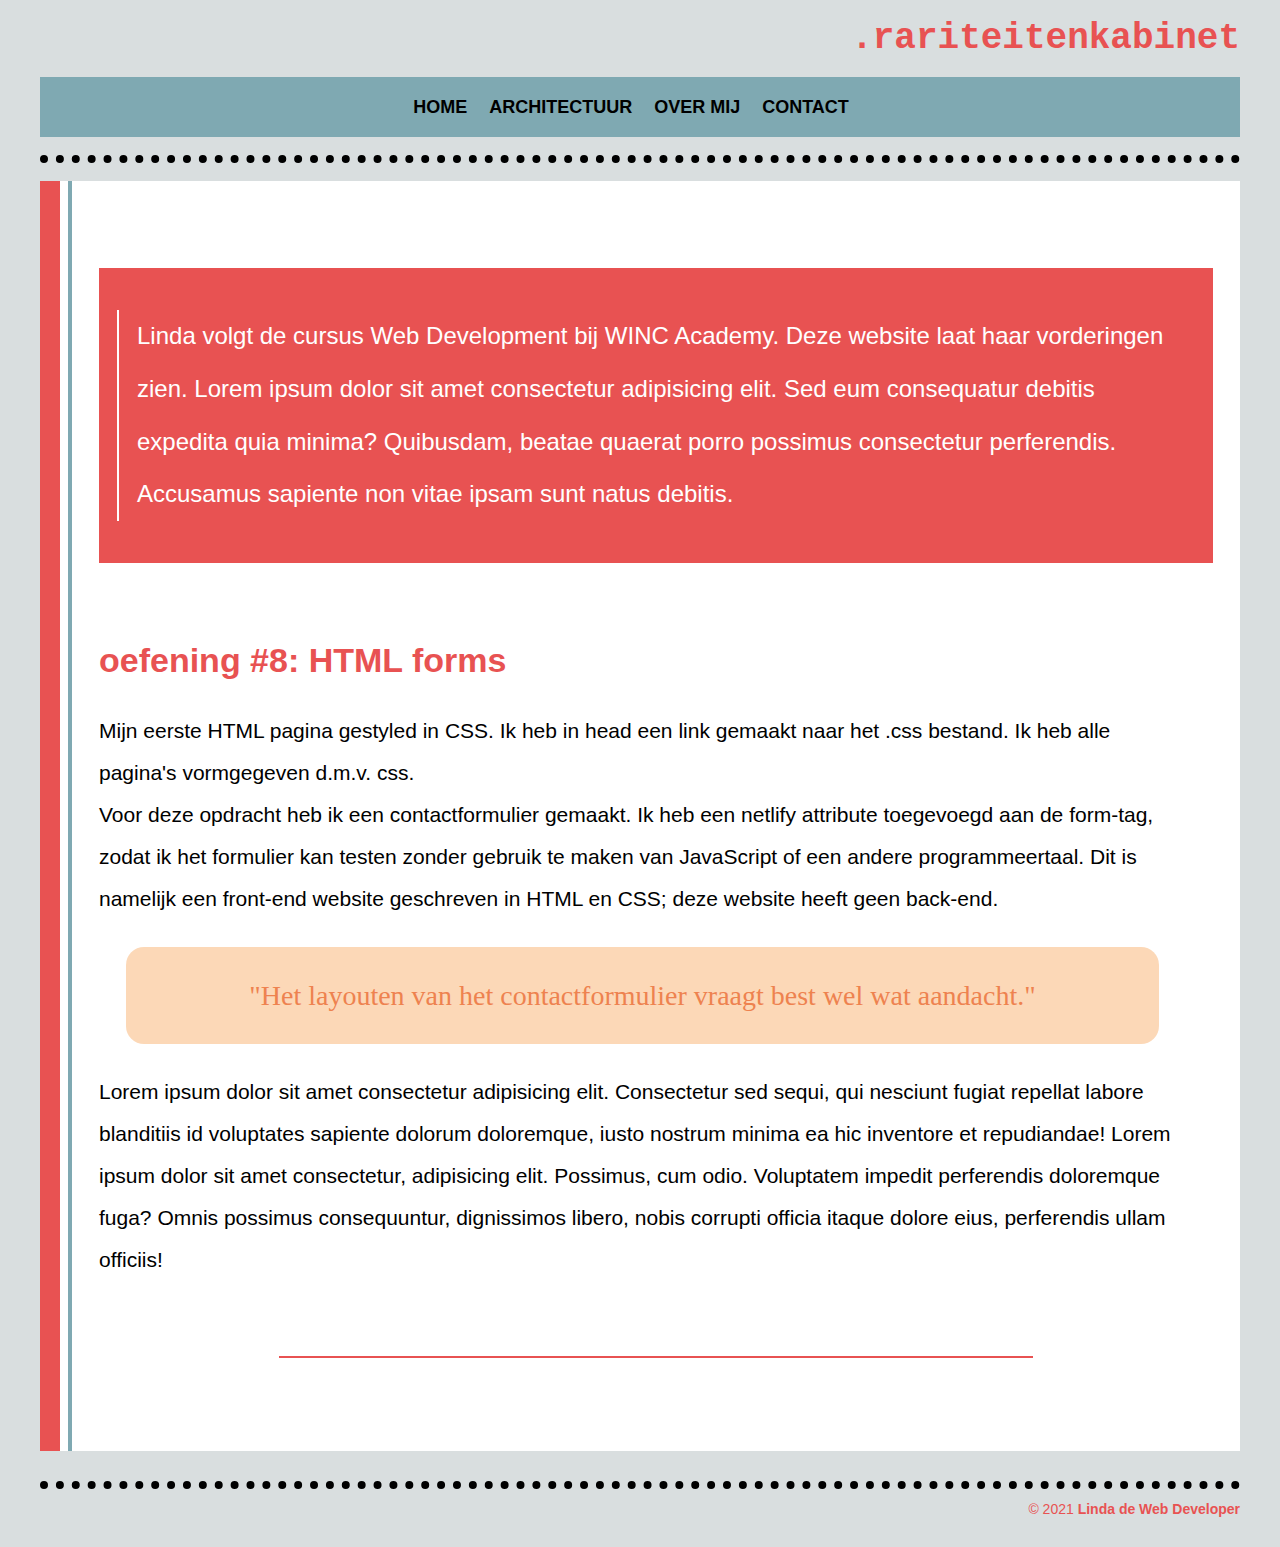
<file: index.html>
<!DOCTYPE html>

<html>

<head>
    <title>.rariteitenkabinet</title>
    <link rel="stylesheet" type="text/css" href="css/styles.css">
</head>

<body>
    <!--block-container voor de breedte van de body.-->
    <div id="container-body">

        <header id="site-header">

            <!--block-container voor het binden van de sections binnen de header.-->
            <div class="container-site-header">

                <section class="site-title">
                    <h1>.rariteitenkabinet</h1>
                </section>

                <section class="site-header">
                    <nav class="primary-navigation">
                        <ul>
                            <li><a href="index.html">home</a></li>
                            <li><a href="pagina1.html">architectuur</a></li>
                            <li><a href="about.html">over mij</a></li>
                            <li><a href="contact.html">contact</a></li>
                        </ul>
                    </nav>
                </section> <!-- ./site-header -->

            </div> <!-- ./container-site-header -->
        </header>

        <main>
            <div class="container-main">
                <div class="vertical-line-1">
                </div> <!-- ./vertical-line-1 -->

                <div class="vertical-line-2">
                </div> <!-- ./vertical-line-2 -->

                <section id="content-space">
                    <div class="main-header">
                        <p>
                            Linda volgt de cursus Web Development bij WINC Academy. Deze website laat haar vorderingen
                            zien. Lorem ipsum dolor sit amet consectetur adipisicing elit. Sed eum consequatur debitis
                            expedita quia minima? Quibusdam, beatae quaerat porro possimus consectetur perferendis.
                            Accusamus sapiente non vitae ipsam sunt natus debitis.
                        </p>
                    </div> <!-- ./ main-header -->

                    <div class="container-articles">
                        <div class="article-style-1">
                            <h2>oefening #8: HTML forms</h2>
                            <p>
                                Mijn eerste HTML pagina gestyled in CSS. Ik heb in head een link gemaakt naar het .css
                                bestand. Ik heb alle pagina's vormgegeven d.m.v. css. <br>
                                Voor deze opdracht heb ik een contactformulier gemaakt. Ik heb een netlify attribute
                                toegevoegd aan de form-tag, zodat ik het formulier kan testen zonder gebruik te maken
                                van JavaScript of een andere programmeertaal. Dit is namelijk een front-end website
                                geschreven in HTML en CSS; deze website heeft geen back-end.
                            </p>
                            <p class="quote">
                                "Het layouten van het contactformulier vraagt best wel wat aandacht."
                            </p>
                            <p>
                                Lorem ipsum dolor sit amet consectetur adipisicing elit. Consectetur sed sequi, qui
                                nesciunt fugiat repellat labore blanditiis id voluptates sapiente dolorum doloremque,
                                iusto nostrum minima ea hic inventore et repudiandae! Lorem ipsum dolor sit amet
                                consectetur, adipisicing elit. Possimus, cum odio. Voluptatem impedit perferendis
                                doloremque fuga? Omnis possimus consequuntur, dignissimos libero, nobis corrupti officia
                                itaque dolore eius, perferendis ullam officiis!
                            </p>
                        </div> <!-- article-style-1 -->

                        <hr class="line-break">

                    </div> <!-- container-articles -->

                </section> <!-- ./content space-->
            </div> <!-- ./container-main -->
        </main>

        <footer>
            <div class="container-footer">
                <p id="copyright">
                    © 2021 <a class="webdeveloper" href="about.html">Linda de Web Developer</a>
                </p>
            </div> <!-- ./container-footer -->
        </footer>

    </div> <!-- ./container-body-->

</body>

</html>
</file>
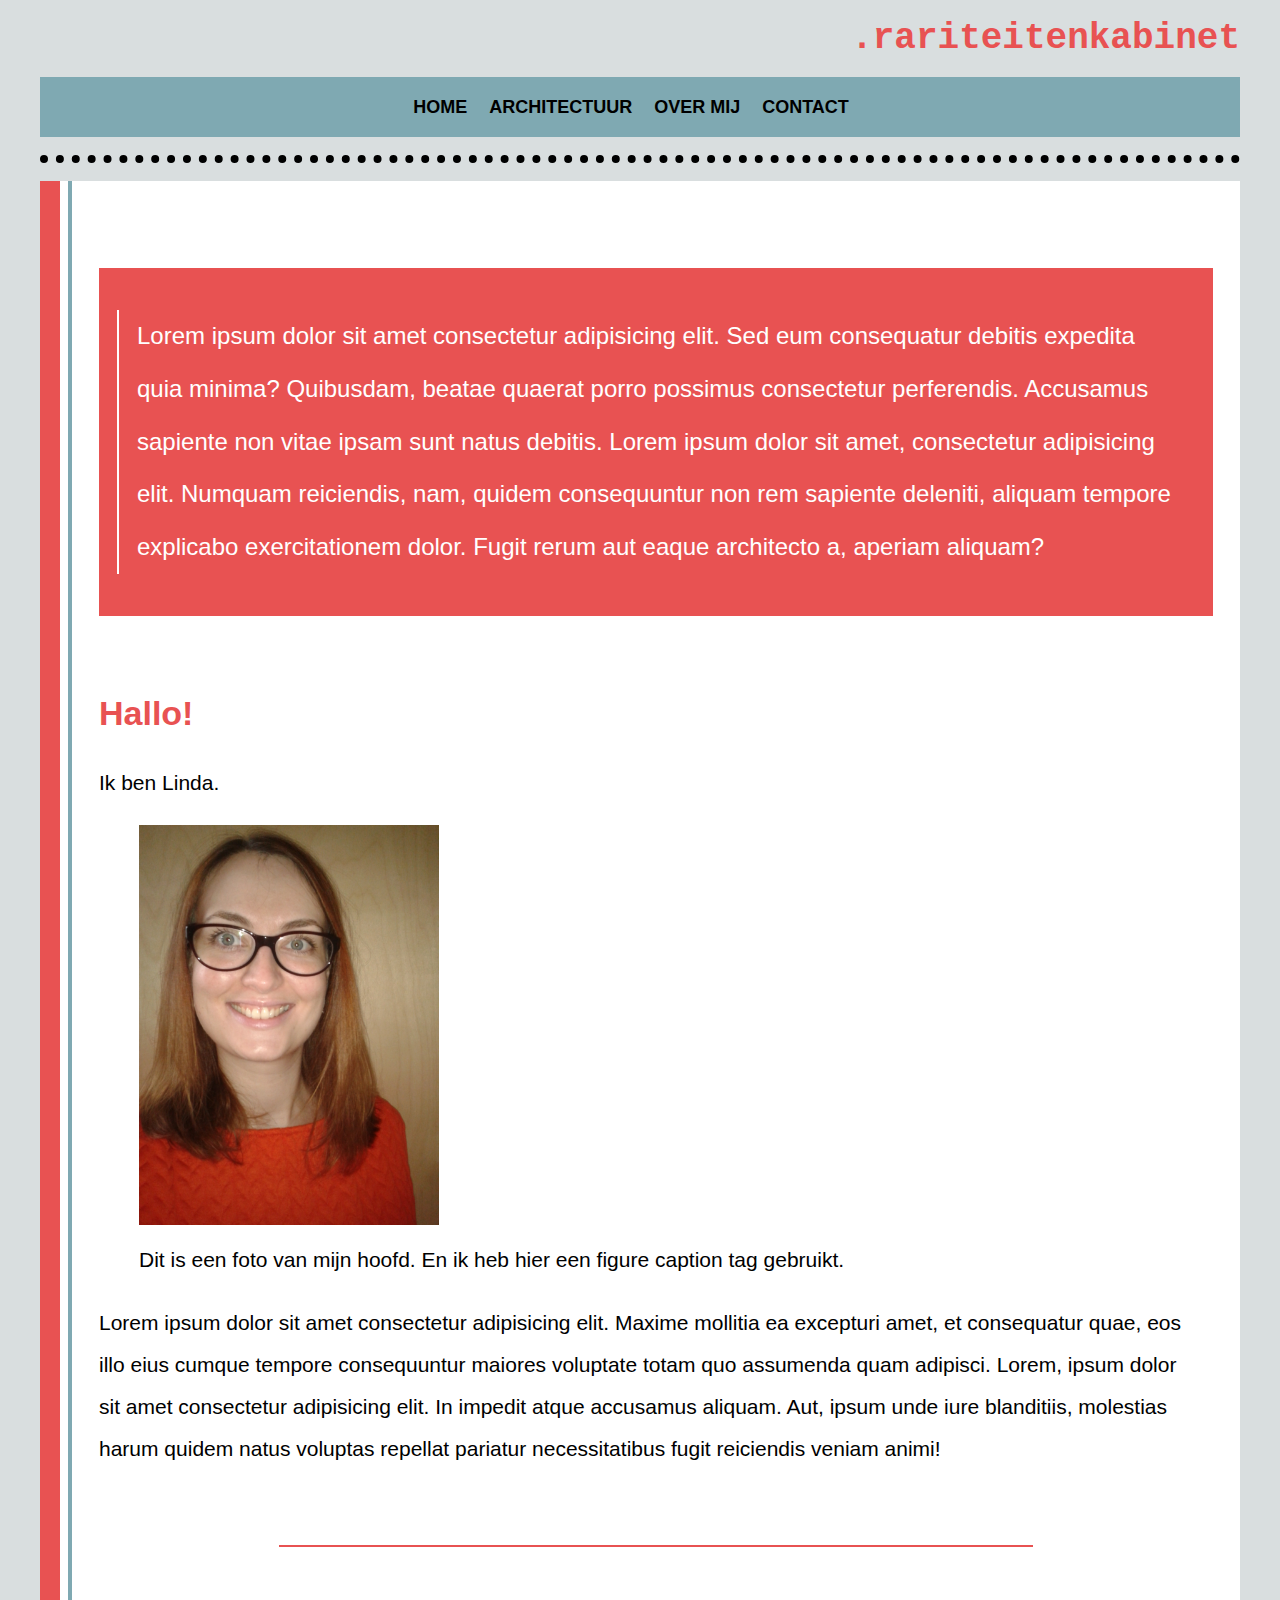
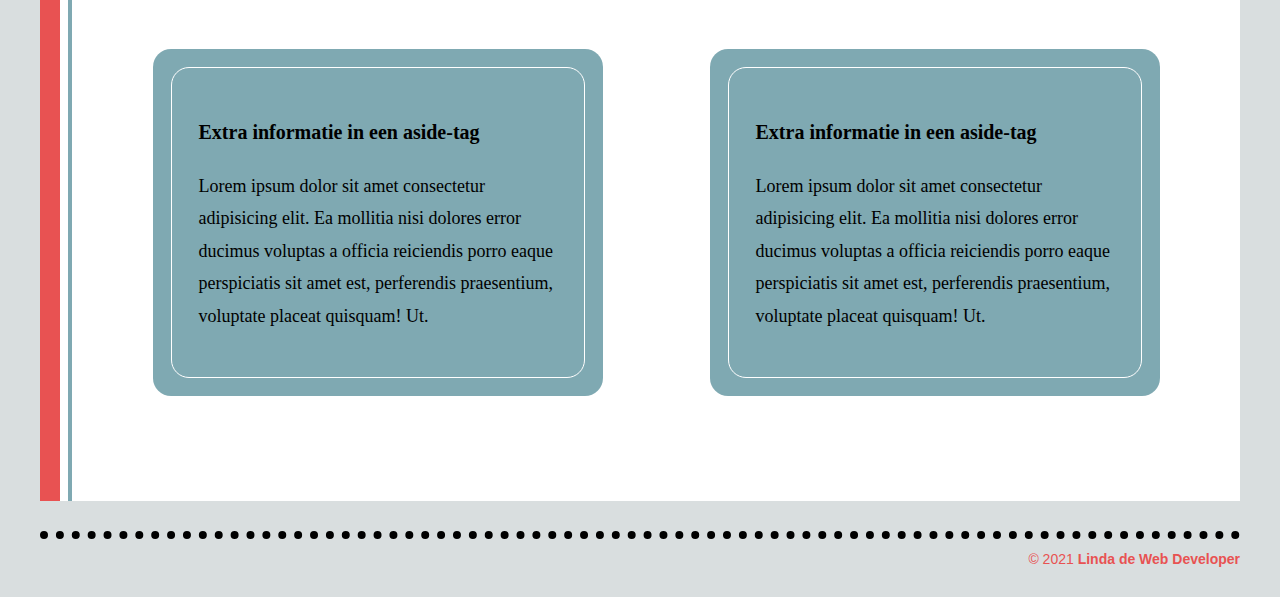
<file: about.html>
<!DOCTYPE html>

<html>

<head>
    <title>Het rariteitenkabinet.</title>
    <link rel="stylesheet" type="text/css" href="css/styles.css">
</head>

<body>
    <!--block-container voor de breedte van de body.-->
    <div id="container-body">

        <header id="site-header">

            <!--block-container voor het binden van de sections binnen de header.-->
            <div class="container-site-header">

                <section class="site-title">
                    <h1>.rariteitenkabinet</h1>
                </section>

                <section class="site-header">
                    <nav class="primary-navigation">
                        <ul>
                            <li><a href="index.html">home</a></li>
                            <li><a href="pagina1.html">architectuur</a></li>
                            <li><a href="about.html">over mij</a></li>
                            <li><a href="contact.html">contact</a></li>
                        </ul>
                    </nav>
                </section> <!-- ./site-header -->

            </div> <!-- ./container-site-header -->
        </header>

        <main>
            <div class="container-main">
                <div class="vertical-line-1">
                </div> <!-- ./vertical-line-1 -->

                <div class="vertical-line-2">
                </div> <!-- ./vertical-line-2 -->

                <section id="content-space">
                    <div class="main-header">
                        <p>
                            Lorem ipsum dolor sit amet consectetur adipisicing elit. Sed eum consequatur debitis
                            expedita quia minima? Quibusdam, beatae quaerat porro possimus consectetur
                            perferendis. Accusamus sapiente non vitae ipsam sunt natus debitis. Lorem ipsum
                            dolor sit amet, consectetur adipisicing elit. Numquam reiciendis, nam, quidem
                            consequuntur non rem sapiente deleniti, aliquam tempore explicabo exercitationem
                            dolor. Fugit rerum aut eaque architecto a, aperiam aliquam?
                        </p>
                    </div> <!-- ./ main-header -->

                    <div class="container-articles">

                        <section class="article-style-1">
                            <h2>Hallo!</h2>
                            <p>
                                Ik ben Linda.<br>
                            </p>

                            <figure>
                                <img src="img/20140818_Linda_kleur.jpg" width="300">
                                <figcaption>Dit is een foto van mijn hoofd. En ik heb hier een figure caption
                                    tag gebruikt.
                                </figcaption>
                            </figure>

                            <p>
                                Lorem ipsum dolor sit amet consectetur adipisicing elit. Maxime mollitia ea
                                excepturi amet, et consequatur quae, eos illo eius cumque tempore consequuntur
                                maiores voluptate totam quo assumenda quam adipisci. Lorem, ipsum dolor sit amet
                                consectetur adipisicing elit. In impedit atque accusamus aliquam. Aut, ipsum unde
                                iure blanditiis, molestias harum quidem natus voluptas repellat pariatur
                                necessitatibus fugit reiciendis veniam animi!
                            </p>
                        </section> <!-- article-style-1 -->

                        <hr class="line-break">

                    </div> <!-- container-articles -->

                    <aside class="container-aside-bottom">

                        <div class="container-aside-bottom-left">
                            <div class="aside-style-1">
                                <div class="box-with-border">
                                    <h2>Extra informatie in een aside-tag</h2>
                                    <p>
                                        Lorem ipsum dolor sit amet consectetur adipisicing elit. Ea mollitia
                                        nisi
                                        dolores error ducimus voluptas a officia reiciendis porro eaque
                                        perspiciatis sit
                                        amet est, perferendis praesentium, voluptate placeat quisquam! Ut.
                                    </p>
                                </div> <!-- ./box-with-border -->
                            </div> <!-- ./aside-style-1 -->
                        </div> <!-- ./container-aside-bottom-left -->

                        <div class="container-aside-bottom-right">
                            <div class="aside-style-1 right">
                                <div class="box-with-border">
                                    <h2>Extra informatie in een aside-tag</h2>
                                    <p>
                                        Lorem ipsum dolor sit amet consectetur adipisicing elit. Ea mollitia
                                        nisi
                                        dolores error ducimus voluptas a officia reiciendis porro eaque
                                        perspiciatis sit
                                        amet est, perferendis praesentium, voluptate placeat quisquam! Ut.
                                    </p>
                                </div> <!-- ./box-with-border -->
                            </div> <!-- ./aside-style-1 -->
                        </div> <!-- ./container-aside-bottom-right -->

                    </aside>

                </section> <!-- ./content space-->
            </div> <!-- ./container-main -->
        </main>

        <footer>
            <div class="container-footer">
                <p id="copyright">
                    © 2021 <a class="webdeveloper" href="about.html">Linda de Web Developer</a>
                </p>
            </div> <!-- ./container-footer -->
        </footer>

    </div> <!-- ./container-body -->
</body>

</html>
</file>
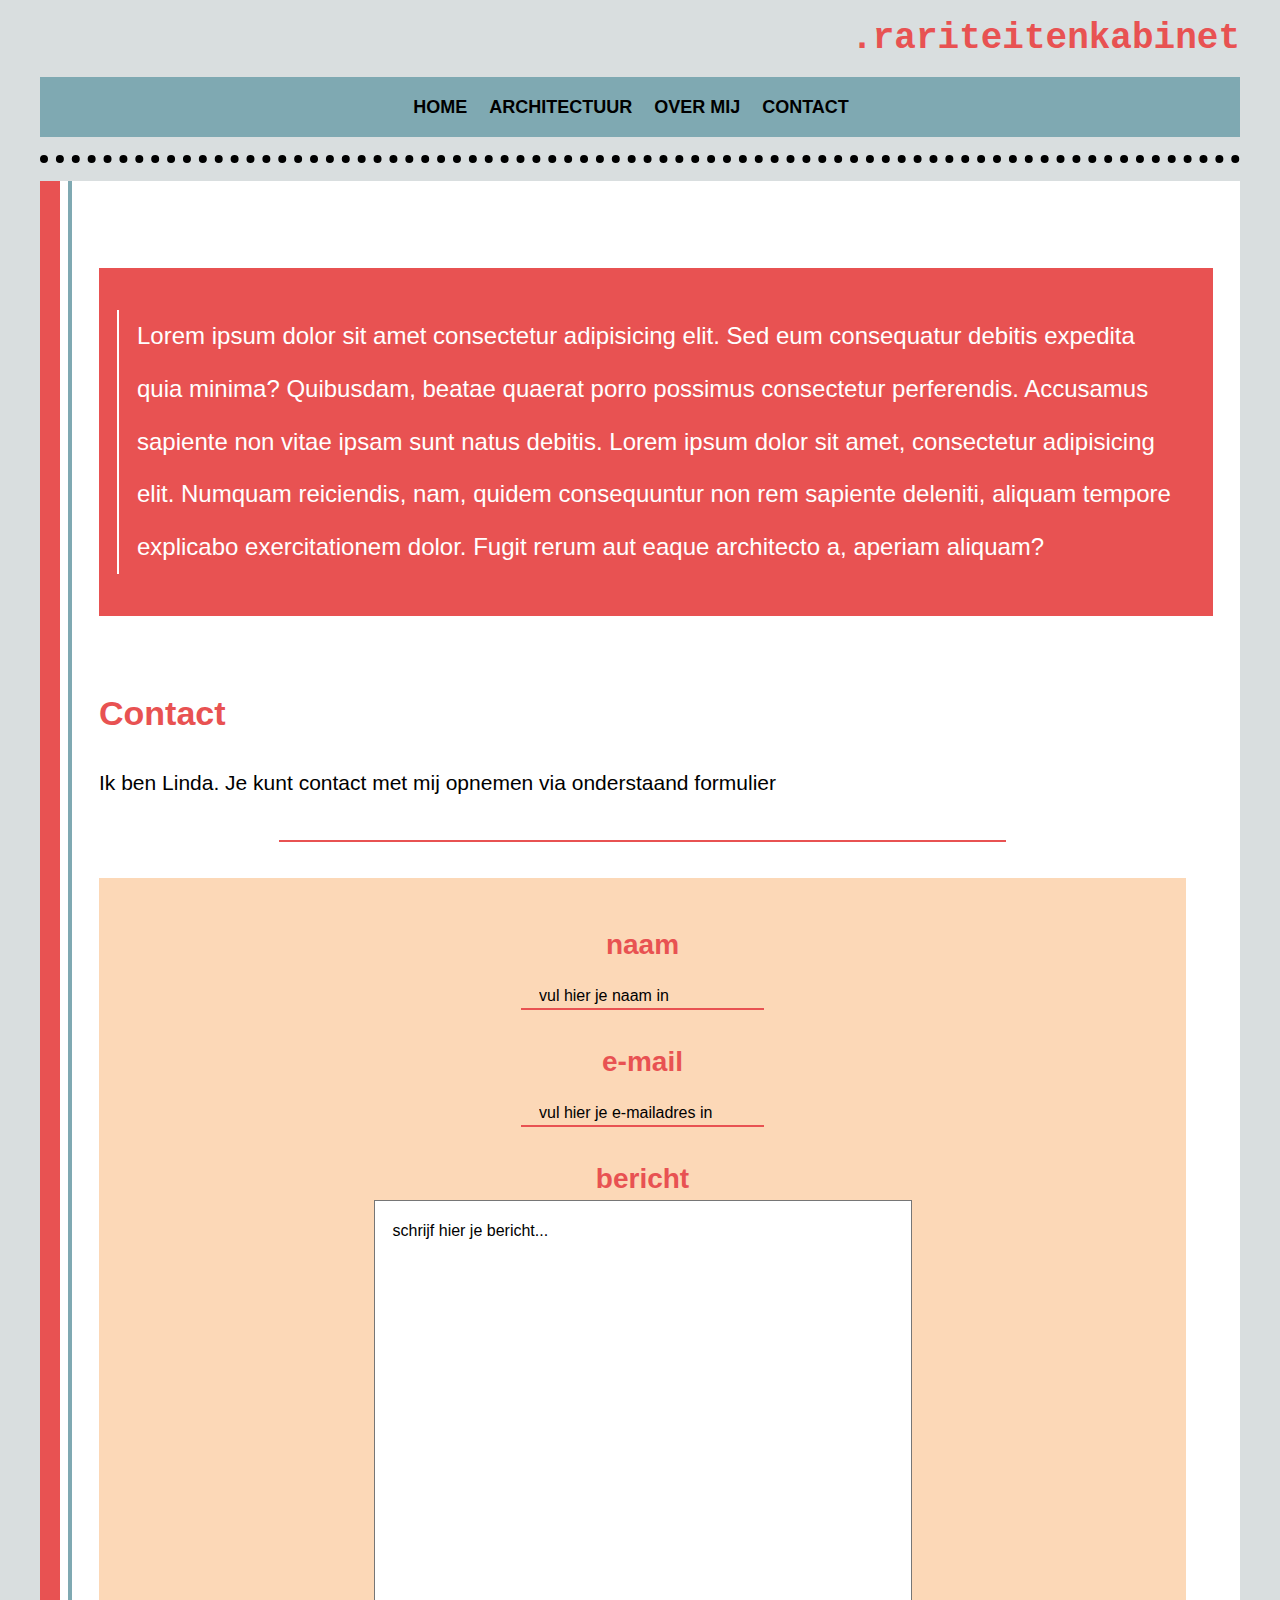
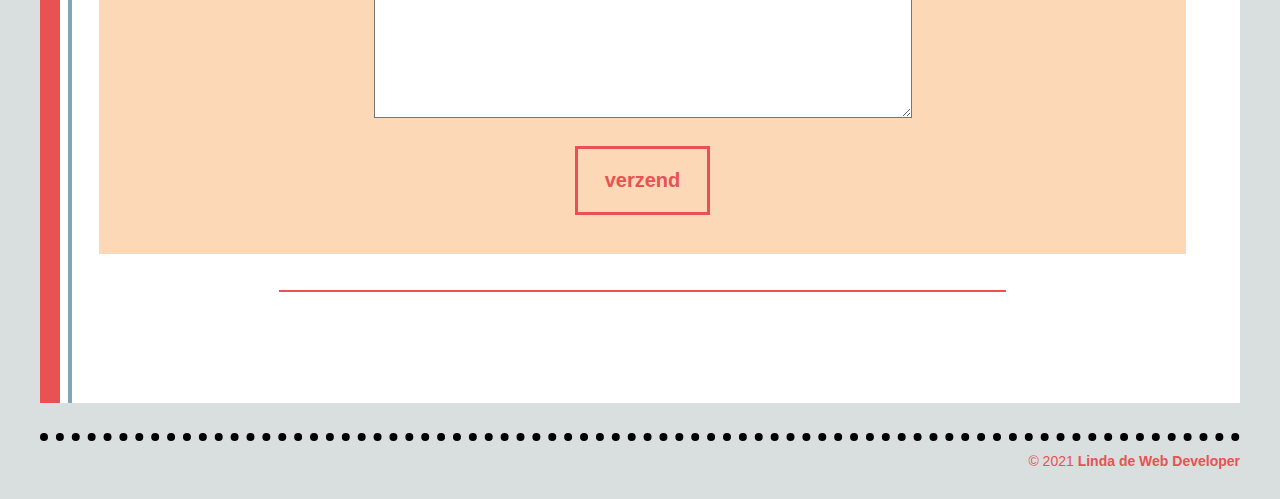
<file: contact.html>
<!DOCTYPE html>

<html>

<head>
    <title>Het rariteitenkabinet.</title>
    <link rel="stylesheet" type="text/css" href="css/styles.css">
</head>

<body>
    <div id="container-body">

        <header id="site-header">

            <div class="container-site-header">

                <section class="site-title">
                    <h1>.rariteitenkabinet</h1>
                </section>

                <section class="site-header">
                    <nav class="primary-navigation">
                        <ul>
                            <li><a href="index.html">home</a></li>
                            <li><a href="pagina1.html">architectuur</a></li>
                            <li><a href="about.html">over mij</a></li>
                            <li><a href="contact.html">contact</a></li>
                        </ul>
                    </nav>
                </section> <!-- /.site-header -->

            </div> <!-- /.container-site-header -->
        </header>

        <main>
            <div class="container-main">
                <div class="vertical-line-1">
                </div> <!-- /.vertical-line-1 -->

                <div class="vertical-line-2">
                </div> <!-- /.vertical-line-2 -->

                <section id="content-space">
                    <div class="main-header">
                        <p>
                            Lorem ipsum dolor sit amet consectetur adipisicing elit. Sed eum consequatur debitis
                            expedita quia minima? Quibusdam, beatae quaerat porro possimus consectetur
                            perferendis. Accusamus sapiente non vitae ipsam sunt natus debitis. Lorem ipsum
                            dolor sit amet, consectetur adipisicing elit. Numquam reiciendis, nam, quidem
                            consequuntur non rem sapiente deleniti, aliquam tempore explicabo exercitationem
                            dolor. Fugit rerum aut eaque architecto a, aperiam aliquam?
                        </p>
                    </div> <!-- /.main-header -->

                    <div class="container-contact">
                        <div class="article-style-1">

                            <h2>Contact</h2>
                            <p>
                                Ik ben Linda. Je kunt contact met mij opnemen via onderstaand formulier<br>
                            </p>

                            <hr class="line-break">

                            <form class="contact-form" name="contact" method="POST" data-netlify="true">
                                <!-- netlify attributes to <form> tag -->
                                <h3>
                                    <label>naam <br>
                                        <input class="user-info" type="text" name="naam" value="vul hier je naam in" />
                                    </label>
                                </h3>

                                <h3>
                                    <label>e-mail <br>
                                        <input class="user-info" type="email" name="e-mail"
                                            value="vul hier je e-mailadres in" />
                                    </label>
                                </h3>

                                <h3>
                                    <label>bericht <br>
                                        <textarea class="contact-form" name="bericht" rows="20" cols="auto">schrijf hier je bericht...
                                        </textarea>
                                    </label>
                                </h3>

                                <p>
                                    <button class="submit-button" type="submit">
                                        <h3>verzend</h3>
                                    </button>
                                </p>

                            </form> <!-- /#contact-form -->

                            <hr class="line-break">

                        </div> <!-- /.article-style-1 -->
                    </div> <!-- /.container-contact -->

                </section> <!-- /.content space-->
            </div> <!-- /.container-main -->
        </main>

        <footer>
            <div class="container-footer">
                <p id="copyright">
                    © 2021 <a class="webdeveloper" href="about.html">Linda de Web Developer</a>
                </p>
            </div> <!-- /.container-footer -->
        </footer>

    </div> <!-- /#container-body -->
</body>

</html>
</file>
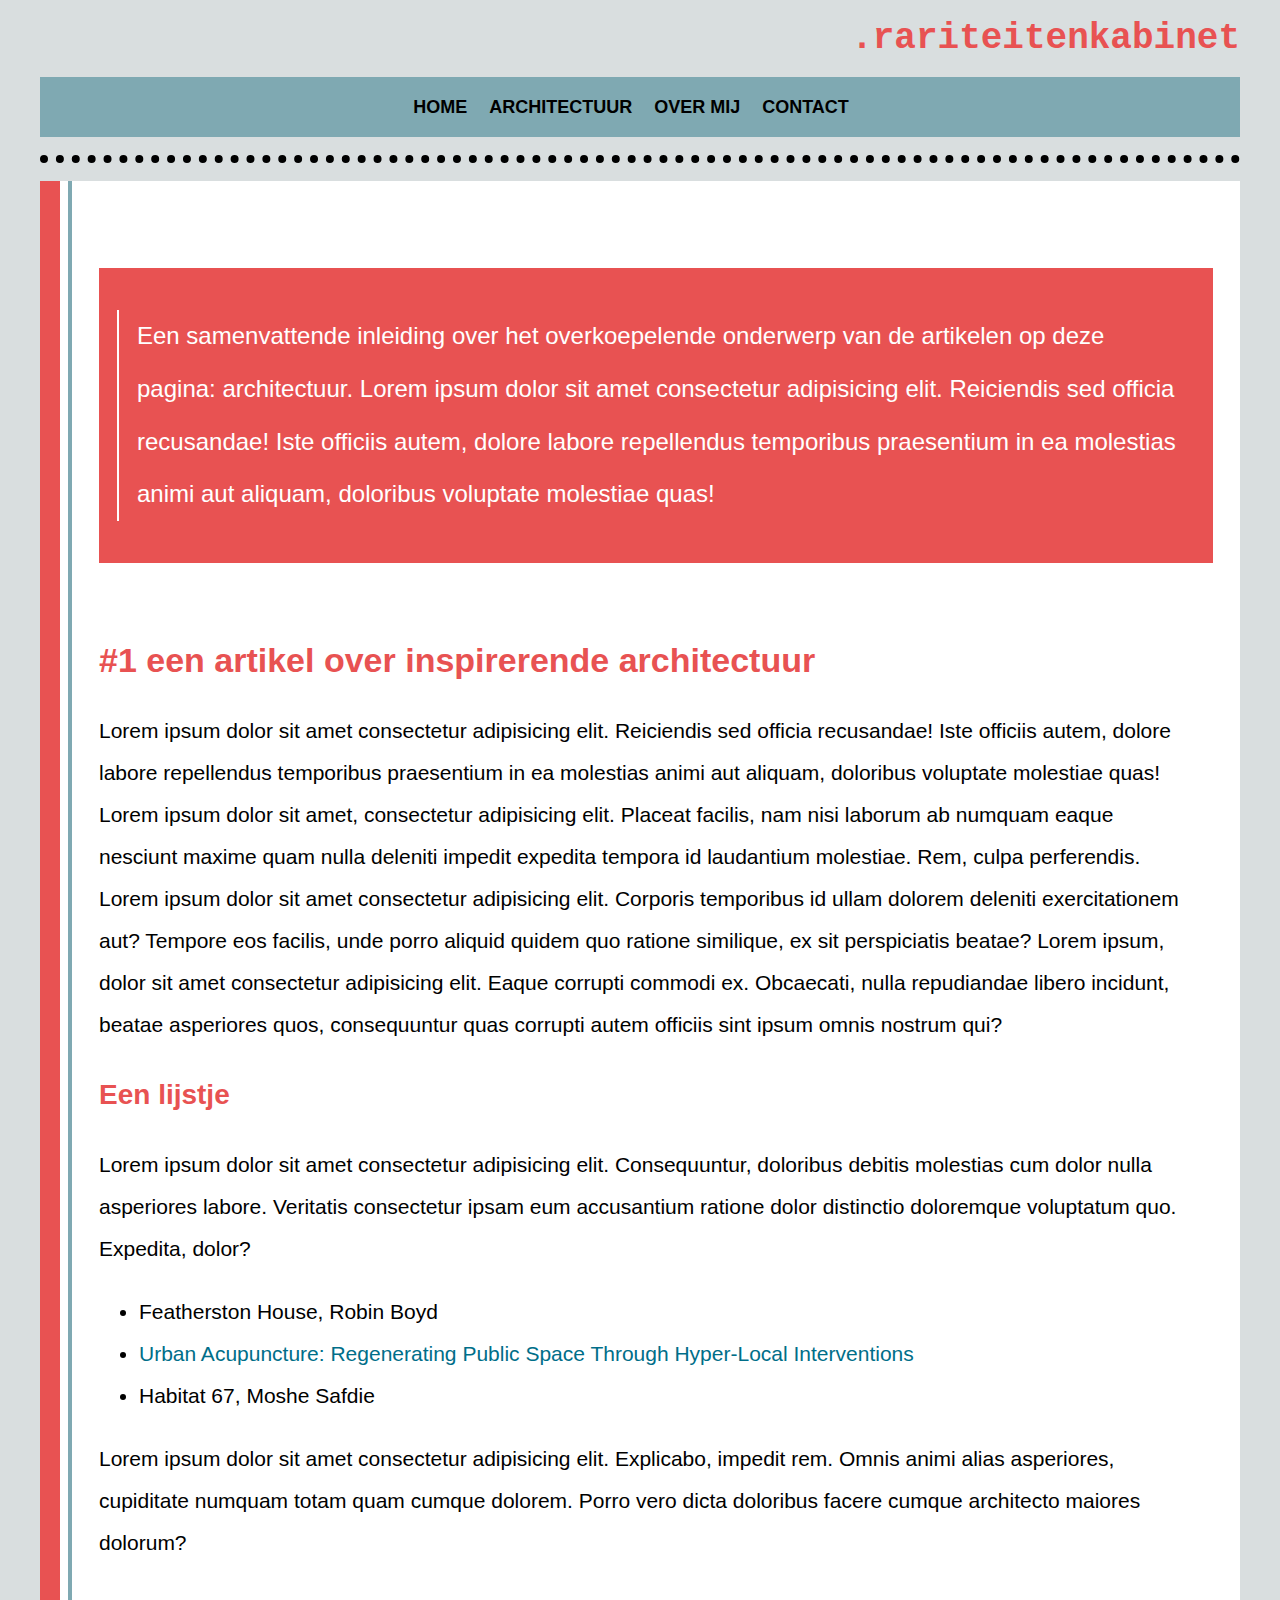
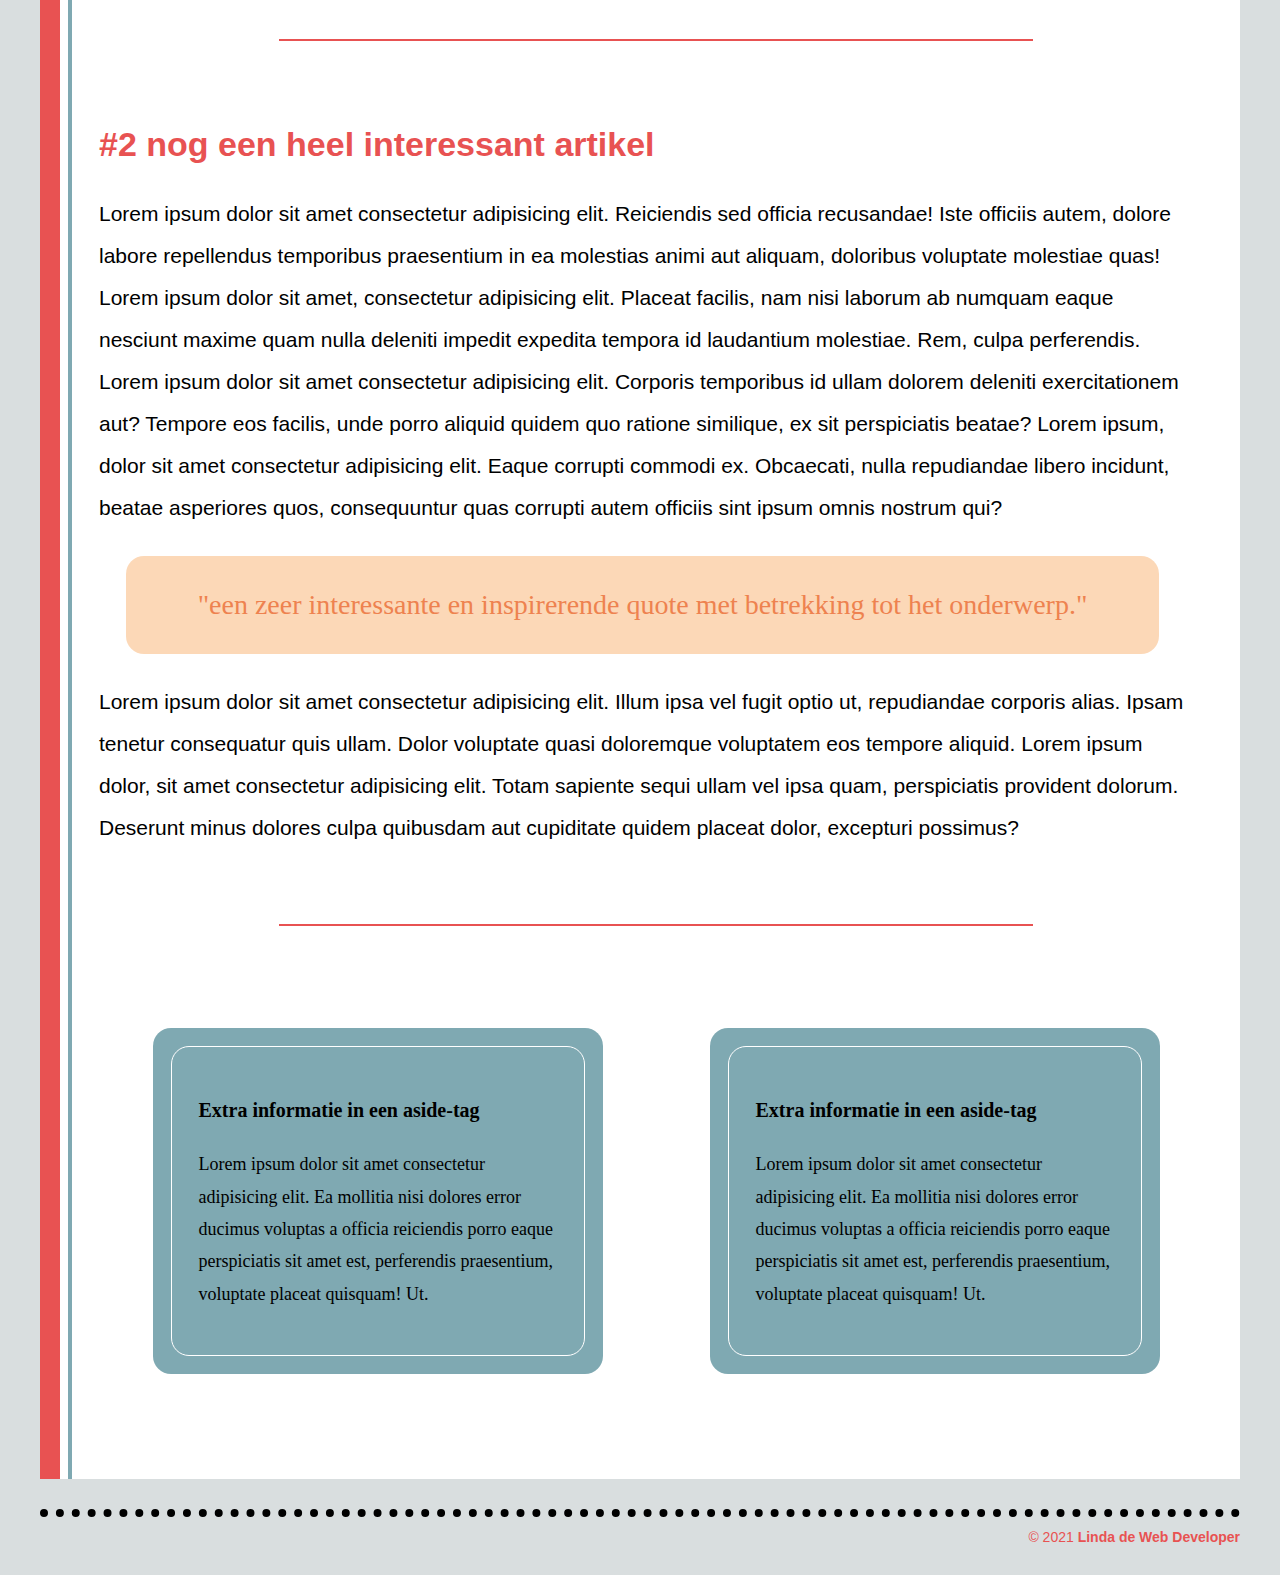
<file: pagina1.html>
<!DOCTYPE html>

<html>

<head>
    <title>.rariteitenkabinet</title>
    <link rel="stylesheet" type="text/css" href="css/styles.css">
</head>

<body>
    <!--block-container voor de breedte van de body.-->
    <div id="container-body">

        <header id="site-header">

            <!--block-container voor het binden van de sections binnen de header.-->
            <div class="container-site-header">

                <section class="site-title">
                    <h1>.rariteitenkabinet</h1>
                </section>

                <section class="site-header">
                    <nav class="primary-navigation">
                        <ul>
                            <li><a href="index.html">home</a></li>
                            <li><a href="pagina1.html">architectuur</a></li>
                            <li><a href="about.html">over mij</a></li>
                            <li><a href="contact.html">contact</a></li>
                        </ul>
                    </nav>
                </section> <!-- ./site-header -->

            </div> <!-- ./container-site-header -->
        </header>

        <main>
            <div class="container-main">
                <div class="vertical-line-1">
                </div> <!-- ./vertical-line-1 -->

                <div class="vertical-line-2">
                </div> <!-- ./vertical-line-2 -->

                <section id="content-space">
                    <div class="main-header">
                        <p>Een samenvattende inleiding over het overkoepelende onderwerp van de artikelen op deze
                            pagina: architectuur. Lorem ipsum dolor sit amet consectetur adipisicing elit.
                            Reiciendis sed officia recusandae! Iste officiis autem, dolore labore repellendus
                            temporibus praesentium in ea molestias animi aut aliquam, doloribus voluptate molestiae
                            quas!
                        </p>
                    </div> <!-- ./ main-header -->

                    <div class="container-articles">

                        <article class="article-style-1">
                            <h2>#1 een artikel over inspirerende architectuur</h2>
                            <p>
                                Lorem ipsum dolor sit amet consectetur adipisicing elit. Reiciendis sed
                                officia recusandae! Iste officiis autem, dolore labore repellendus
                                temporibus praesentium in ea molestias animi aut aliquam, doloribus
                                voluptate molestiae quas! Lorem ipsum dolor sit amet, consectetur
                                adipisicing elit. Placeat facilis, nam nisi laborum ab numquam eaque
                                nesciunt maxime quam nulla deleniti impedit expedita tempora id
                                laudantium molestiae. Rem, culpa perferendis. Lorem ipsum dolor sit amet
                                consectetur adipisicing elit. Corporis temporibus id ullam dolorem
                                deleniti exercitationem aut? Tempore eos facilis, unde porro aliquid
                                quidem quo ratione similique, ex sit perspiciatis beatae? Lorem ipsum,
                                dolor sit amet consectetur adipisicing elit. Eaque corrupti commodi ex.
                                Obcaecati, nulla repudiandae libero incidunt, beatae asperiores quos,
                                consequuntur quas corrupti autem officiis sint ipsum omnis nostrum qui?
                            </p>
                            <section>
                                <h3>Een lijstje</h3>
                                <p>
                                    Lorem ipsum dolor sit amet consectetur adipisicing elit.
                                    Consequuntur, doloribus debitis molestias cum dolor nulla asperiores
                                    labore. Veritatis consectetur ipsam eum accusantium ratione dolor
                                    distinctio doloremque voluptatum quo. Expedita, dolor?
                                <ul>
                                    <li>Featherston House, Robin Boyd</li>
                                    <li><a href="https://www.archdaily.com/948304/urban-acupuncture-regenerating-public-space-through-hyper-local-interventions"
                                            target="_blank">Urban Acupuncture: Regenerating Public Space
                                            Through Hyper-Local Interventions</a></li>
                                    <li>Habitat 67, Moshe Safdie</li>
                                </ul>
                                </p>
                                <p>
                                    Lorem ipsum dolor sit amet consectetur adipisicing elit. Explicabo,
                                    impedit rem. Omnis animi alias asperiores, cupiditate numquam totam
                                    quam cumque dolorem. Porro vero dicta doloribus facere cumque
                                    architecto maiores dolorum?
                                </p>
                            </section>
                        </article>

                        <hr class="line-break">

                        <article class="article-style-1">
                            <h2>#2 nog een heel interessant artikel</h2>
                            <p>
                                Lorem ipsum dolor sit amet consectetur adipisicing elit. Reiciendis sed
                                officia recusandae! Iste officiis autem, dolore labore repellendus
                                temporibus praesentium in ea molestias animi aut aliquam, doloribus
                                voluptate molestiae quas! Lorem ipsum dolor sit amet, consectetur
                                adipisicing elit. Placeat facilis, nam nisi laborum ab numquam eaque
                                nesciunt maxime quam nulla deleniti impedit expedita tempora id
                                laudantium molestiae. Rem, culpa perferendis. Lorem ipsum dolor sit amet
                                consectetur adipisicing elit. Corporis temporibus id ullam dolorem
                                deleniti exercitationem aut? Tempore eos facilis, unde porro aliquid
                                quidem quo ratione similique, ex sit perspiciatis beatae? Lorem ipsum,
                                dolor sit amet consectetur adipisicing elit. Eaque corrupti commodi ex.
                                Obcaecati, nulla repudiandae libero incidunt, beatae asperiores quos,
                                consequuntur quas corrupti autem officiis sint ipsum omnis nostrum qui?
                            </p>
                            <section>
                                <p class="quote">
                                    "een zeer interessante en inspirerende quote met betrekking tot het
                                    onderwerp."
                                </p>
                                <p>
                                    Lorem ipsum dolor sit amet consectetur adipisicing elit. Illum ipsa
                                    vel fugit optio ut, repudiandae corporis alias. Ipsam tenetur
                                    consequatur quis ullam. Dolor voluptate quasi doloremque voluptatem
                                    eos tempore aliquid. Lorem ipsum dolor, sit amet consectetur
                                    adipisicing elit. Totam sapiente sequi ullam vel ipsa quam,
                                    perspiciatis provident dolorum. Deserunt minus dolores culpa
                                    quibusdam aut cupiditate quidem placeat dolor, excepturi possimus?
                                </p>
                            </section>

                        </article>

                        <hr class="line-break">

                    </div> <!-- ./container-articles -->

                    <aside class="container-aside-bottom">

                        <div class="container-aside-bottom-left">
                            <div class="aside-style-1">
                                <div class="box-with-border">
                                    <h2>Extra informatie in een aside-tag</h2>
                                    <p>
                                        Lorem ipsum dolor sit amet consectetur adipisicing elit. Ea mollitia nisi
                                        dolores error ducimus voluptas a officia reiciendis porro eaque perspiciatis sit
                                        amet est, perferendis praesentium, voluptate placeat quisquam! Ut.
                                    </p>
                                </div> <!-- ./box-with-border -->
                            </div> <!-- ./aside-style-1 -->
                        </div> <!-- ./container-aside-bottom-left -->

                        <div class="container-aside-bottom-right">
                            <div class="aside-style-1 right">
                                <div class="box-with-border">
                                    <h2>Extra informatie in een aside-tag</h2>
                                    <p>
                                        Lorem ipsum dolor sit amet consectetur adipisicing elit. Ea mollitia nisi
                                        dolores error ducimus voluptas a officia reiciendis porro eaque perspiciatis sit
                                        amet est, perferendis praesentium, voluptate placeat quisquam! Ut.
                                    </p>
                                </div> <!-- ./box-with-border -->
                            </div> <!-- ./aside-style-1 -->
                        </div> <!-- ./container-aside-bottom-right -->

                    </aside>

                </section> <!-- ./content space-->
            </div> <!-- ./container-main -->
        </main>

        <footer>
            <div class="container-footer">
                <p id="copyright">
                    © 2021 <a class="webdeveloper" href="about.html">Linda de Web Developer</a>
                </p>
            </div> <!-- ./container-footer -->
        </footer>

    </div> <!-- ./container-body-->
</body>

</html>
</file>
<file: css/styles.css>
/* MOBILE FIRST DESIGN */

/* achtergrondkleur van de gehele website.*/
body {   
    /* backgrounds & borders */
    background-color: rgb(252,216,183);
}

/* box-model en layout van de body. */
#container-body {   
    /* box model */
    max-width: 1200px;
    width: auto;
    /* layout */
    margin: auto;
}

/* layout van de header. */
.container-site-header {     
    /* layout */
    margin: 30px 0;
    margin: auto;
    width: auto;
    /* backgrounds & borders */
    background-color: none;
    border-style: none none dotted none;
    border-color: rgb(0,0,0);
    border-width: 8px;   
}

    /* layout van de hoofdtitel van de website. */
    .site-title h1 {
        /* layout */
        margin: 18px 0;
        padding: 0;
        /* typography */
        text-align: right;
        font-family: 'Courier New', Courier, monospace;
        font-weight: bold;
        font-size: 24px;
        color: rgb(232,82,82);
    }

    /* layout van de navigatiebalk: vorm& kleur = PARENT */
    .primary-navigation {   
        /* box model */
        min-height: 60px;
        height: auto;
        width: auto;
        /* layout */
        margin: 18px 0; /* Dit zorgt voor de afstand tot de border van box-1, waar deze IN zit */
        display: flex; /* display & align-items zorgen er samen voor dat de child-items verticaal uitlijnen */
        align-items: center;
        /* backgrounds & borders */
        background-color: rgb(127,169,178);
    }
  
        /* layout van de navigatielijst als geheel = CHILD */
        .primary-navigation ul { 
            /* layout */
            margin: 0;
            margin: auto;
            padding: 0;
            /* typography */
            list-style: none;
        }
        
        /* layout van de individuele navigatie-links */
        .primary-navigation li {
            /* layout */
            display: inline; /* Dit zorgt er voor dat de hyperlinks naast elkaar staan */
            padding: 0 18px 0 0; /* Dit zorgt voor de ruimte tussen de list-items */
        }

        .primary-navigation a {
            /* typography */
            text-decoration: none;
            text-transform: uppercase;
            font-family: 'Arial Narrow', Arial, sans-serif;
            font-weight: bold;
            font-size: 18px;
            color: rgb(0,0,0);
        }

        .primary-navigation a:hover {
            /* typography */
            color: rgb(252,216,183);
        }

/* layout van de main: basisbreedte & kleur. */               
.container-main {     
    /*box model*/
    min-width: 414px;
    max-width: 1200px;
    width: auto;
    /* layout */
    margin: 18px 0;
    display: flex;
    align-items: left;
    /* backgrounds & borders */
    background-color: rgb(255,255,255);
}

        .vertical-line-1 {
            /* box model */
            height: auto;
            /* layout */
            display: inline-block;
            margin: 0;
            /* backgrounds & borders */
            background-color: rgb(232,82,82);
            border-style: none none none solid;
            border-color: rgb(232,82,82);
            border-width: 20px;
            
            /* De vervangende code hieronder (vlak ipv border) krijg ik vooralsnog niet goed werkend: LATER UITZOEKEN
            /* box model *
            height: auto;
            width: 20px;     /* WAAROM? heb ik hier opeens zoveel meer px nodig dan de 20px van de border? *
            /* layout *
            display: inline-block;
            margin: 0;
            /* backgrounds & borders *
            background-color: rgb(232,82,82);
            */
        }

        .vertical-line-2 {
            /* box model */
            height: auto;
            /* layout */
            display: inline-block;
            margin-left: 8px;
            /* backgrounds & borders */
            background-color: rgb(127,169,178);
            border-style: none none none solid;
            border-color: rgb(127,169,178);
            border-width: 4px;
        }

        /* layout van de main: ruimte voor alle content. */
        #content-space {
            /* layout */
            margin: 27px
        }

        .main-header {
            /* box model */
            width: auto;
            height: auto;
            /* layout */
            margin: 60px auto 0 auto;
            padding: 18px;
            /* backgrounds & borders */
            background-color: rgb(127,169,178);
            /* typography */
            color:rgb(255,255,255);
        }

        .main-header p {
            /* box model */
            width: auto;
            height: auto;
            /* layout */
            padding-left: 18px;
            padding-right: 19px;
            /* backgrounds & borders */
            border-style: none none none solid;
            border-color: rgb(255,255,255);
            border-width: 2px; 
            /* typography */
            text-align: left;
            font-family: 'Arial Narrow', Arial, sans-serif;
            font-weight: lighter;
            font-size: 20px;
            line-height: 2em; 
            color:rgb(255,255,255);
        }

        .container-articles {
            /* layout */
            padding: 30px 0;
            
        }

        /* styling van de tekst: algemeen */
        a {
            /* typography */
            text-decoration: none;
            color:rgb(0,110,137);
        }
        
        a:hover {
            /* typography */
            color: rgb(232,82,82);
        }

        hr.line-break {
            /* layout */
            margin: 36px 180px;
            /* backgrounds & borders */
            border: solid 1px rgb(232,82,82);
        }

        /* styling van de tekst: artikelen */
        .article-style-1 {
            /* layout */
            padding: 18px 27px 18px 0;
            /* typography */
            font-family: 'Arial Narrow', Arial, sans-serif;
            font-weight: lighter;
            font-size: 18px;
            line-height: 1.8em;
        }

        .article-style-1 h2 {
            /* typography */
            font-family: 'Arial Narrow', Arial, sans-serif;
            font-size: 30px;
            color: rgb(0,110,137);
        }
        
        .article-style-1 h3 {
            /* typography */
            font-family: 'Arial Narrow', Arial, sans-serif;
            font-size: 22px;
            color: rgb(0,110,137);  
        }
        
        .article-style-1 .quote {
            /* layout */
            margin: 27px;
            padding: 18px;
            /* backgrounds & borders */
            background-color: rgb(252,216,183);
            border-radius: 18px;
            /* typography */
            text-align: center;
            font-family: Georgia, 'Times New Roman', Times, serif;
            font-size: 24px;
            line-height: 1.8em;
            color: rgb(238,130,79);
        }

        /* styling van de tekst: asides */
        .container-aside-bottom { /* PARENT */
            /* layout */
            margin: auto;
            padding: 18px 0 60px 0; /* Dit werkt als het kader waarbinnen de 2 asides staan */
            align-items: center; /* verticaal centreren */
            justify-content: center; /* horizontaal centreren */
        }
 
        .container-aside-bottom-left {    /* CHILD */
            /* layout */
            margin: auto;
            padding: min(18px);
        }

        .container-aside-bottom-right {   /* CHILD */
            /* layout */
            margin: auto;
            padding: min(18px);
        }
       
        .aside-style-1 {
            /* box-model */
            min-width: 100px;
            max-width: auto;
            width: auto;
            /* layout */
            padding: 18px; /* afstand tot box-with-border IN de STYLE-div */
            display: inline-block;
            align-items: center; /* verticaal centreren */
            /* backgrounds & borders */
            background-color: rgb(232,82,82);
            border-radius: 18px;
            /* typography */
            font-family: Georgia, 'Times New Roman', Times, serif;
            font-size: 16px;
            line-height: 1.5em;
        }

        .aside-style-1 .box-with-border {
            /* layout */
            padding: 27px; /* afstand tot tekst IN DIV "box-with-border" */
            /* backgrounds & borders */
            border-radius: 18px;
            border-style: solid;
            border-width: 1px;
            border-color: rgb(255,255,255);
        }

        .aside-style-1 h2 {
            /* typography */
            font-family: Georgia, 'Times New Roman', Times, serif;
            font-weight: bold;
            font-size: 16px;
            line-height: 1.5em;
            color: rgb(0,0,0)
        }

        .aside-style-1 p {
            /* typography */
            font-family: Georgia, 'Times New Roman', Times, serif;
            font-size: 16px;
            line-height: 1.5em;
        }

        .container-footer {  /* layout van de footer. */
            /* layout */
            margin: 30px 0;
            /* backgrounds & borders */
            background-color: none;    
            border-style: dotted none none none;
            border-color: rgb(0,0,0);
            border-width: 8px; 
        }

            #copyright {
                /* layout */
                margin-top: 12px;
                margin-bottom: 30px;
                /* typography */
                text-align:right;
                font-family: 'Arial Narrow', Arial, sans-serif;
                font-size: 14px;
                color: rgb(232,82,82);
            }

            a.webdeveloper {
                /* typography */
                text-decoration: none;
                font-family: 'Arial Narrow', Arial, sans-serif;
                font-weight: bold;
                font-size: 14px;
                color: rgb(232,82,82);
            }

            a:hover.webdeveloper {
                /* typography */
                color: rgb(238,130,79);
            }


/* CONTACT-FORM STYLING */

.container-contact {
    /* layout */
    padding: 30px 0;
}

.contact-form {     
    /* box model */
    height: auto;
    width: auto;
    /* layout */
    margin: auto;
    padding: 18px;
    display: none;
    display: block;
    /* backgrounds & borders */
    background-color: rgb(252,216,183);
    /* typography */
    text-align: center; /* het uitlijnen van input doe je met text-align en niet met align-items */
    text-decoration: none;
}

.user-info {
    /* box model */
    height: auto;
    width: auto;
    /* layout */
    margin: auto;
    padding: 18px;
    padding-bottom: 0;
    /* backgrounds & borders */
    background-color: rgb(252,216,183);
    border-style: none none solid none;
    border-color: rgb(0,110,137);
    border-width: 1px;
    /* typography */
    text-decoration: none;
    font-size: 16px;
    line-height: 1.5em;
    color: rgb(0,0,0);
}

.contact-form textarea {
    /* box model */
    height: auto;
    width: 500px;
    /* backgrounds & borders */
    background-color: rgb(255,255,255);
    /* typography */
    text-decoration: none;
    text-align: left;
    font-family: 'Arial Narrow', Arial, sans-serif;
    font-size: 16px;
    line-height: 1.5em;
    color: rgb(0,0,0);
}

.submit-button {
    /* layout */
    padding: 0 27px;
    /* backgrounds & borders */
    background-color: rgb(252,216,183);
    border-style: solid;
    border-color: rgb(0,110,137);
    border-width: 3px;
    /* typography */
    text-decoration: none;
    text-align: center;
}

.submit-button h3{
    /* layout */
    padding: 0;
    /* typography */
    font-style: lighter;
    font-size: 18px;
}


/* DESKTOP STYLING */

@media screen and (min-width:1024px) {
    body{   
        /* backgrounds & borders */
        background-color: rgb(217,222,223);
    }

    .site-title h1 {
        font-size: 36px;
        color: rgb(232,82,82);
    }

    .main-header {
        /* backgrounds & borders */
        background-color: rgb(232,82,82);
    }

    .main-header p {
        /* typography */
        font-size: 24px;
        line-height: 2.2em; 
    }
    
    .article-style-1 {
       /* typography */
        font-size: 21px;
        line-height: 2em;
    }

    .article-style-1 h2 {
        /* typography */
        font-size: 34px;
        color: rgb(232,82,82);
    }
    
    .article-style-1 h3 {
        /* typography */
        font-size: 28px;
        color: rgb(232,82,82);  
    }
    
    .article-style-1 .quote {
        /* typography */
        font-size: 28px;
        line-height: 2.2em;
        color: rgb(238,130,79);
    }

    /* styling van de tekst: asides */
    .container-aside-bottom{ /* PARENT */
        /* layout */
        margin: auto;
        padding: 18px 0 60px 0; /* Dit werkt als het kader waarbinnen de 2 asides staan */
        display: flex;
        align-items: center; /* verticaal centreren */
        justify-content: center; /* horizontaal centreren */
    }

    .container-aside-bottom-left{    /* CHILD */
        /* layout */
        margin: auto;
        padding-right: min(18px);
    }

    .container-aside-bottom-right{   /* CHILD */
        /* layout */
        margin: auto;
        padding-left: min(18px);
    }
   
    .aside-style-1{
        /* box-model */
        min-width: 100px;
        max-width: 414px;
        width: auto;
        /* layout */
        padding: 18px; /* afstand tot box-with-border IN de STYLE-div */
        display: inline-block;
        /* backgrounds & borders */
        background-color: rgb(127,169,178);
        /* typography */
        font-size: 20px;
        line-height: 2em;
    }

    .aside-style-1 h2 {
        /* typography */
        font-size: 20px;
        line-height: 2em;
    }

    .aside-style-1 p{
        /* typography */
        font-size: 18px;
        line-height: 1.8em;
    }

    .user-info {
        /* backgrounds & borders */
        border-color: rgb(232,82,82);
        border-width: 2px;
    }
    
    .submit-button {
        /* backgrounds & borders */
        border-color: rgb(232,82,82);
        /* typography */
    }

    .submit-button h3{
        /* typography */
        font-size: 20px;
    }

}
</file>
